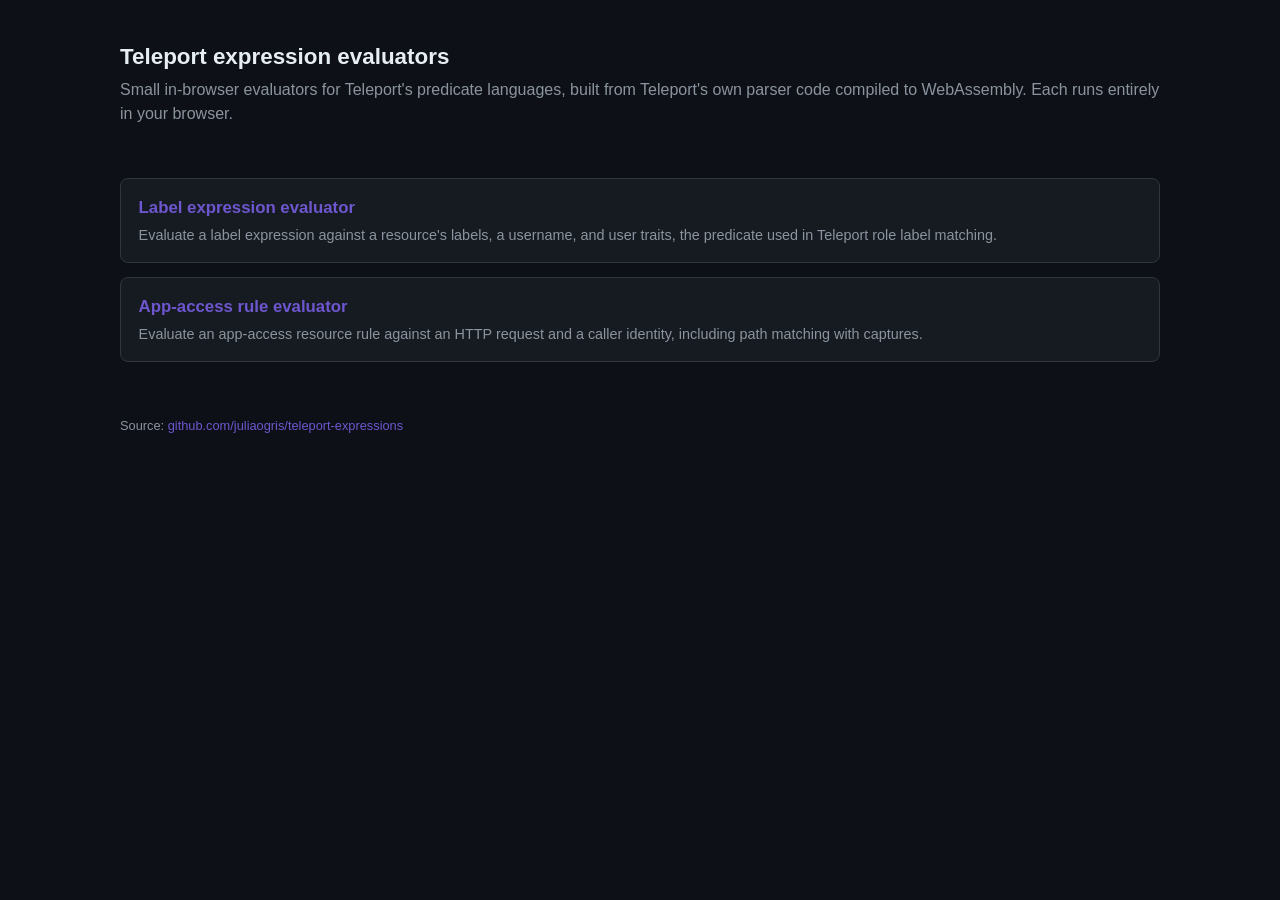
<file: web/index.html>
<!doctype html>
<html lang="en">
  <head>
    <meta charset="utf-8" />
    <meta name="viewport" content="width=device-width, initial-scale=1" />
    <title>Teleport expression evaluators</title>
    <link rel="icon" type="image/png" href="favicon.png" />
    <link rel="stylesheet" href="style.css" />
  </head>
  <body>
    <main>
      <h1>Teleport expression evaluators</h1>
      <p class="lede">
        Small in-browser evaluators for Teleport's predicate languages, built
        from Teleport's own parser code compiled to WebAssembly. Each runs
        entirely in your browser.
      </p>

      <ul class="toc">
        <li>
          <a href="labels/">Label expression evaluator</a>
          <p>
            Evaluate a label expression against a resource's labels, a username,
            and user traits, the predicate used in Teleport role label matching.
          </p>
        </li>
        <li>
          <a href="app-access/">App-access rule evaluator</a>
          <p>
            Evaluate an app-access resource rule against an HTTP request and a
            caller identity, including path matching with captures.
          </p>
        </li>
      </ul>

      <footer>
        Source:
        <a href="https://github.com/juliaogris/teleport-expressions"
          >github.com/juliaogris/teleport-expressions</a
        >
      </footer>
    </main>
  </body>
</html>
</file>
<file: web/style.css>
:root {
  --bg: #0d1117;
  --panel: #161b22;
  --border: #30363d;
  --text: #e6edf3;
  --muted: #8b949e;
  --accent: #6e56cf;
  --ok: #3fb950;
  --err: #f85149;
  --mono: ui-monospace, SFMono-Regular, "SF Mono", Menlo, monospace;
}
* { box-sizing: border-box; }
body {
  margin: 0;
  background: var(--bg);
  color: var(--text);
  font-family: -apple-system, BlinkMacSystemFont, "Segoe UI", sans-serif;
  line-height: 1.5;
}
main {
  max-width: 820px;
  margin: 0 auto;
  padding: 2.5rem 1.25rem 4rem;
}
h1 { font-size: 1.4rem; margin: 0 0 0.25rem; }
h1 a { color: inherit; text-decoration: none; }
h1 a:hover { text-decoration: underline; }
p.lede { color: var(--muted); margin: 0 0 1.75rem; }
footer a, .toc a { color: var(--accent); text-decoration: none; }
.toc a:hover { text-decoration: underline; }
label {
  display: block;
  font-weight: 600;
  margin: 0 0 0.4rem;
  font-size: 0.9rem;
}
label .hint { font-weight: 400; color: var(--muted); }
.field { margin-bottom: 1.25rem; }
textarea, input[type=text] {
  width: 100%;
  background: var(--panel);
  color: var(--text);
  border: 1px solid var(--border);
  border-radius: 8px;
  padding: 0.7rem 0.85rem;
  font-family: var(--mono);
  font-size: 0.9rem;
  resize: vertical;
}
textarea:focus, input:focus { outline: none; border-color: var(--accent); }
#expr { min-height: 6rem; }
#rule { min-height: 22rem; }
#input { min-height: 10rem; }

/* Syntax-highlight overlay: a transparent textarea layered over a <pre> that
   mirrors its text with colored tokens. The single visible border lives on the
   wrapper, and both children are borderless and transparent, so there is no
   second, misaligned border and the characters line up exactly. */
.editor {
  position: relative;
  border: 1px solid var(--border);
  border-radius: 8px;
  background: var(--panel);
}
.editor:focus-within { border-color: var(--accent); }
.editor > textarea,
.editor > .editor-hl {
  margin: 0;
  width: 100%;
  box-sizing: border-box;
  font-family: var(--mono);
  font-size: 0.9rem;
  line-height: 1.5;
  padding: 0.7rem 0.85rem;
  border: 0;
  background: transparent;
  white-space: pre-wrap;
  overflow-wrap: break-word;
  word-break: normal;
  tab-size: 2;
}
.editor > .editor-hl {
  position: absolute;
  inset: 0;
  color: var(--text);
  overflow: auto;
  pointer-events: none;
  z-index: 0;
}
.editor > .editor-hl code { font: inherit; }
.editor > textarea {
  position: relative;
  z-index: 1;
  display: block;
  color: transparent;
  /* WebKit needs this explicitly, or the textarea's own text shows through on
     top of the colored layer and looks like a shadow. */
  -webkit-text-fill-color: transparent;
  caret-color: var(--text);
  resize: vertical;
}

/* Token colors, tuned for the dark theme. */
.t-str { color: #7ee787; }
.t-num { color: #79c0ff; }
.t-bool { color: #ffa657; }
.t-fn { color: #d2a8ff; }
.t-ident { color: #e6edf3; }
.t-op { color: #ff7b72; }
.t-punct { color: #8b949e; }
.t-key { color: #79c0ff; }
.t-comment { color: #8b949e; font-style: italic; }
.row { display: flex; gap: 0.6rem; align-items: center; flex-wrap: wrap; }
.controls { margin-bottom: 1.25rem; }

/* Stack the two editors, side by side once the viewport is wide enough. */
.fields { display: flex; flex-direction: column; gap: 1.25rem; }
.fields > .field { margin-bottom: 0; }
@media (min-width: 52rem) {
  /* On wide screens fit everything in the viewport with no body scroll: make
     main a full-height column and let the editors absorb the leftover space,
     so the input always matches app_resources and the result stays in view. */
  main {
    max-width: 1080px;
    height: 100vh;
    display: flex;
    flex-direction: column;
  }
  .fields { flex-direction: row; flex: 1; min-height: 0; }
  .fields > .field {
    flex: 1;
    min-width: 0;
    display: flex;
    flex-direction: column;
  }
  .fields > .field .editor { flex: 1; min-height: 0; }
  .fields > .field .editor > textarea { height: 100%; min-height: 0; }
  /* Widen the spacing between the control groups so the topic picker, example
     picker, and sugared toggle are not crowded together. */
  .controls { gap: 1.5rem; }
}

/* On very wide screens let the content keep growing, so long where clauses
   have room and stop wrapping. */
@media (min-width: 90rem) {
  main { max-width: 1320px; }
}
@media (min-width: 130rem) {
  main { max-width: 1760px; }
}

/* Mobile: reclaim vertical space and keep the heading on one line (tested at
   the 375px iPhone SE width). */
@media (max-width: 30rem) {
  main { padding: 1.5rem 1rem 3rem; }
  /* With the lede hidden, give the heading its own breathing room above the
     controls. */
  h1 { font-size: 1.1rem; margin-bottom: 1.25rem; }
  p.lede { display: none; }
  /* The field-label format hints wrap onto several lines on a narrow screen,
     and the editor content already shows the YAML format, so hide them. */
  label .hint { display: none; }
  /* Stack the controls: each picker and the sugared toggle take a full row, so
     the selects are not squashed. */
  .samples { flex: 1 1 100%; }
  .toggle { flex: 1 1 100%; }
  /* Give the picker labels a common width so the dropdowns line up in a column
     down the left edge, rather than each starting after its own label. */
  .samples label { width: 4.5rem; flex: none; }
  /* Drop the fixed widths on mobile so each select fills its row. */
  #topic-select,
  #sample-select {
    width: auto;
    flex: 1 1 auto;
    min-width: 0;
  }
  /* The actions group takes a full row of its own, with the stepper at the
     left and the Share and Evaluate buttons pushed to the right. */
  .controls .actions { flex: 1 1 100%; }
  .controls .actions #share { margin-left: auto; }
}
button {
  border: 1px solid var(--border);
  background: var(--panel);
  color: var(--text);
  border-radius: 8px;
  padding: 0.55rem 1rem;
  font-size: 0.9rem;
  cursor: pointer;
}
button:hover { border-color: var(--accent); }
button.primary {
  background: var(--accent);
  border-color: var(--accent);
  font-weight: 600;
}
button:disabled { opacity: 0.5; cursor: default; }
/* Buttons that carry an inline SVG icon line the icon up with the label. */
#evaluate, #share, #share-copy {
  display: inline-flex;
  align-items: center;
  gap: 0.45rem;
}
.btn-icon { width: 1em; height: 1em; flex: none; }
/* The copy button swaps its icon and label to a checkmark once copied, and
   sheds its button chrome so the confirmation reads as a plain green label
   rather than something still clickable. */
#share-copy .check-icon { display: none; }
#share-copy.copied .copy-icon { display: none; }
#share-copy.copied .check-icon { display: inline-flex; }
#share-copy.copied {
  background: transparent;
  border-color: transparent;
  color: var(--ok);
  cursor: default;
}
.toggle {
  margin: 0;
  font-weight: 400;
  color: var(--muted);
  font-size: 0.85rem;
  display: flex;
  align-items: center;
  gap: 0.35rem;
  cursor: pointer;
}
.toggle input { cursor: pointer; accent-color: var(--accent); }
.samples {
  display: flex;
  align-items: center;
  gap: 0.4rem;
  min-width: 0;
}
.samples label { margin: 0; font-weight: 400; color: var(--muted); font-size: 0.85rem; }
.stepper { display: flex; gap: 0.4rem; }
.stepper button { padding: 0.5rem 0.7rem; }
/* The stepper, Share, and Evaluate group together as one unit so they stay on
   one line and wrap together rather than splitting Evaluate onto its own row. */
.actions { display: flex; align-items: center; gap: 0.6rem; }
.samples select {
  background: var(--panel);
  color: var(--text);
  border: 1px solid var(--border);
  border-radius: 8px;
  padding: 0.5rem 0.6rem;
  font-size: 0.9rem;
  cursor: pointer;
  /* Fixed widths so the controls do not jump as the selected option's text
     changes length. A long option is truncated when closed and shown in full
     in the open list. */
  flex: none;
}
#topic-select { width: 11rem; }
#sample-select { width: 18rem; }
/* Push the actions group to the right edge of the row, so the pickers sit on
   the left and the stepper, Share, and Evaluate group on the right. */
.controls .actions { margin-left: auto; }
.samples select:focus { outline: none; border-color: var(--accent); }
#result {
  margin-top: 1.5rem;
  border: 1px solid var(--border);
  border-radius: 8px;
  background: var(--panel);
  padding: 1rem 1.1rem;
  font-family: var(--mono);
  font-size: 0.95rem;
  min-height: 3rem;
  white-space: pre-wrap;
  word-break: break-word;
}
#result.idle { color: var(--muted); }
#result.match { border-color: var(--ok); }
#result.nomatch { border-color: var(--err); }
#result.error { border-color: var(--err); }
.verdict { font-weight: 700; }
.verdict.match { color: var(--ok); }
.verdict.nomatch { color: var(--err); }
.verdict.error { color: var(--err); }
footer { color: var(--muted); font-size: 0.8rem; margin-top: 2.5rem; }

/* Table of contents on the index page. */
.toc { list-style: none; padding: 0; margin: 1.5rem 0 0; }
.toc li {
  border: 1px solid var(--border);
  border-radius: 8px;
  background: var(--panel);
  padding: 1rem 1.1rem;
  margin-bottom: 0.85rem;
}
.toc a { font-size: 1.05rem; font-weight: 600; }
.toc p { margin: 0.3rem 0 0; color: var(--muted); font-size: 0.9rem; }

/* Share dialog: a native <dialog> styled to match the dark panels. */
dialog.share-dialog {
  position: relative;
  background: var(--panel);
  color: var(--text);
  border: 1px solid var(--border);
  border-radius: 10px;
  padding: 1.4rem 1.5rem;
  width: min(34rem, calc(100vw - 2rem));
}
dialog.share-dialog::backdrop { background: rgba(0, 0, 0, 0.55); }
dialog.share-dialog h2 { font-size: 1.15rem; margin: 0 1.5rem 1.1rem 0; }
.share-field { margin-bottom: 1rem; }
.share-field:last-child { margin-bottom: 0; }
.share-url-row { display: flex; gap: 0.5rem; align-items: center; }
.share-url-row input { flex: 1; min-width: 0; }
.share-url-row button { flex: none; }
/* The corner close button: a borderless "×" that brightens on hover. */
.dialog-close {
  position: absolute;
  top: 0.6rem;
  right: 0.7rem;
  border: 0;
  background: transparent;
  color: var(--muted);
  font-size: 1.5rem;
  line-height: 1;
  padding: 0.1rem 0.35rem;
}
.dialog-close:hover { color: var(--text); border-color: transparent; }
</file>
